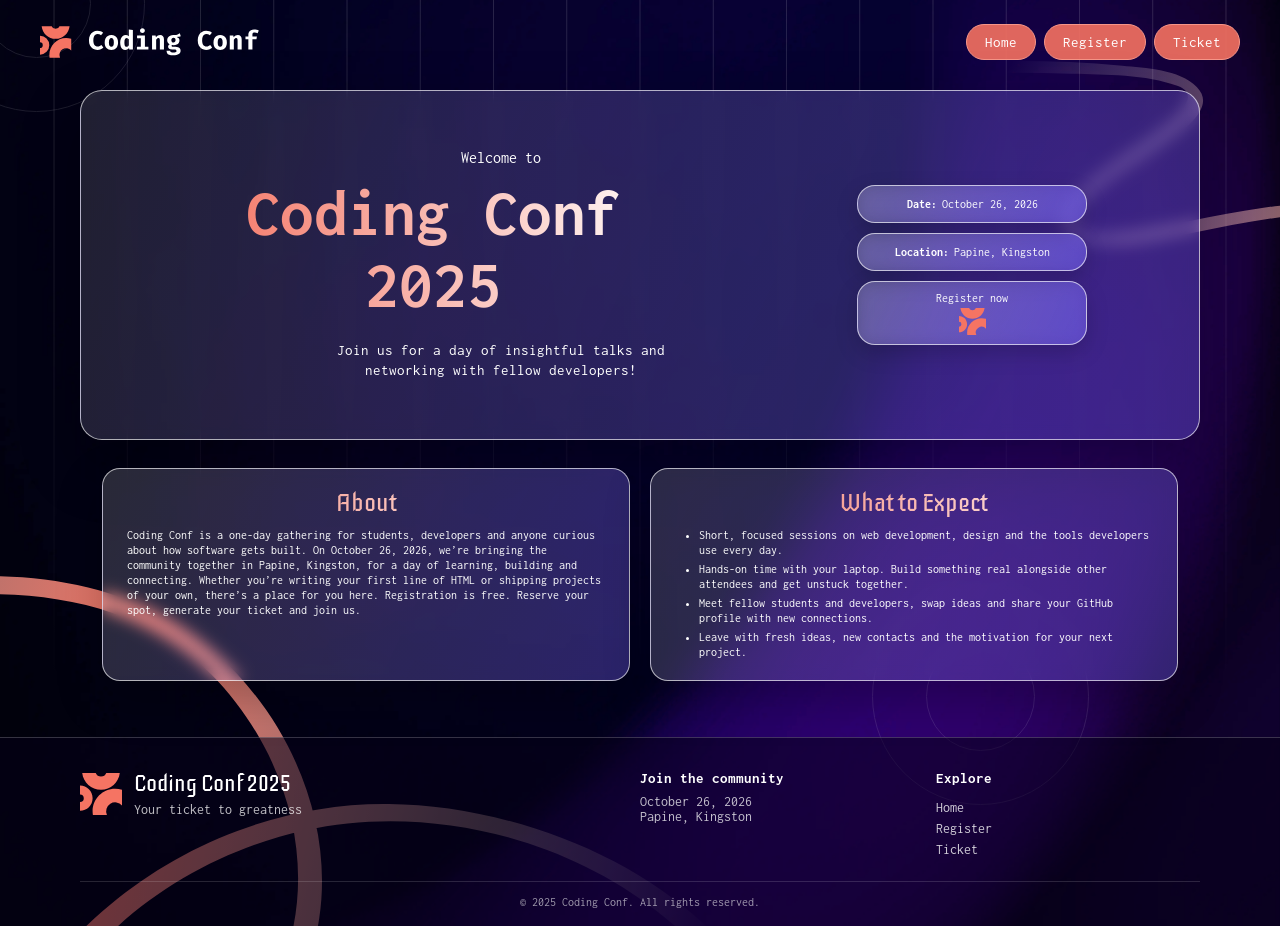
<file: 2407243_Freeman_Jamelia_IA#2/HTML/index.html>
<!DOCTYPE html>
<html lang="en">
  <head>
    <meta charset="UTF-8" />
    <meta name="viewport" content="width=device-width, initial-scale=1.0" />
    <title>Coding Conf</title>
    <link rel="icon" type="image/png" href="../assets/favicon-32x32.png" />
    <link rel="stylesheet" href="../CSS/style.css" />
    <link rel="preconnect" href="https://fonts.googleapis.com">
    <link rel="preconnect" href="https://fonts.gstatic.com" crossorigin>
    <link href="https://fonts.googleapis.com/css2?family=Inconsolata:wght@200..900&display=swap" rel="stylesheet">
    <link href="https://fonts.googleapis.com/css2?family=Iceberg&display=swap" rel="stylesheet">
  </head>

  <body class="home-page">
    <header class="home-header">
      <a class="home-brand" href="index.html" aria-label="Coding Conf home">
        <img src="../assets/logo-full.svg" alt="Coding Conf" />
      </a>
      <nav>
        <ul>
          <li>
            <a href="index.html">Home</a>
          </li>
          <li>
            <a href="login.html">Register</a>
          </li>
          <li>
            <a href="ticket.html">Ticket</a>
          </li>
        </ul>
      </nav>
    </header>
    <main class="home-content">
      <section class="home-hero">
        <div class="hero-copy">
          <p class="eyebrow">Welcome to</p>
          <h1>Coding Conf 2025</h1>
          <p class="hero-description">Join us for a day of insightful talks and networking with fellow developers!</p>
        </div>
        <div class="event-details">
          <p class="event-detail"><span>Date:</span> October 26, 2026</p>
          <p class="event-detail"><span>Location:</span> Papine, Kingston</p>
          <a class="event-register" href="login.html">
            <span>Register now</span>
            <img src="../assets/logo-mark.svg" alt="" />
          </a>
        </div>
      </section>
      <section class="home-sections" aria-label="Conference information">
        <div class="home-card">
          <h2>About</h2>
          <p>Coding Conf is a one-day gathering for students, developers and anyone curious about how software gets built. On October 26, 2026, we’re bringing the community together in Papine, Kingston, for a day of learning, building and connecting. Whether you’re writing your first line of HTML or shipping projects of your own, there’s a place for you here. Registration is free. Reserve your spot, generate your ticket and join us.</p>
        </div>
        <div class="home-card">
          <h2>What to Expect</h2>
          <ul>
            <li>Short, focused sessions on web development, design and the tools developers use every day.</li>
            <li>Hands-on time with your laptop. Build something real alongside other attendees and get unstuck together.</li>
            <li>Meet fellow students and developers, swap ideas and share your GitHub profile with new connections.</li>
            <li>Leave with fresh ideas, new contacts and the motivation for your next project.</li>
          </ul>
        </div>
      </section>
    </main>
    <footer class="site-footer">
      <div class="footer-content">
        <div class="footer-brand">
          <img src="../assets/logo-mark.svg" alt="" />
          <div>
            <p class="footer-title">Coding Conf 2025</p>
            <p class="footer-tagline">Your ticket to greatness</p>
          </div>
        </div>
        <div class="footer-event">
          <h2>Join the community</h2>
          <p>October 26, 2026<br />Papine, Kingston</p>
        </div>
        <nav class="footer-nav" aria-label="Footer navigation">
          <h2>Explore</h2>
          <a href="index.html">Home</a>
          <a href="login.html">Register</a>
          <a href="ticket.html">Ticket</a>
        </nav>
      </div>
      <p class="footer-copyright">&copy; 2025 Coding Conf. All rights reserved.</p>
    </footer>
  </body>
</html>
</file>
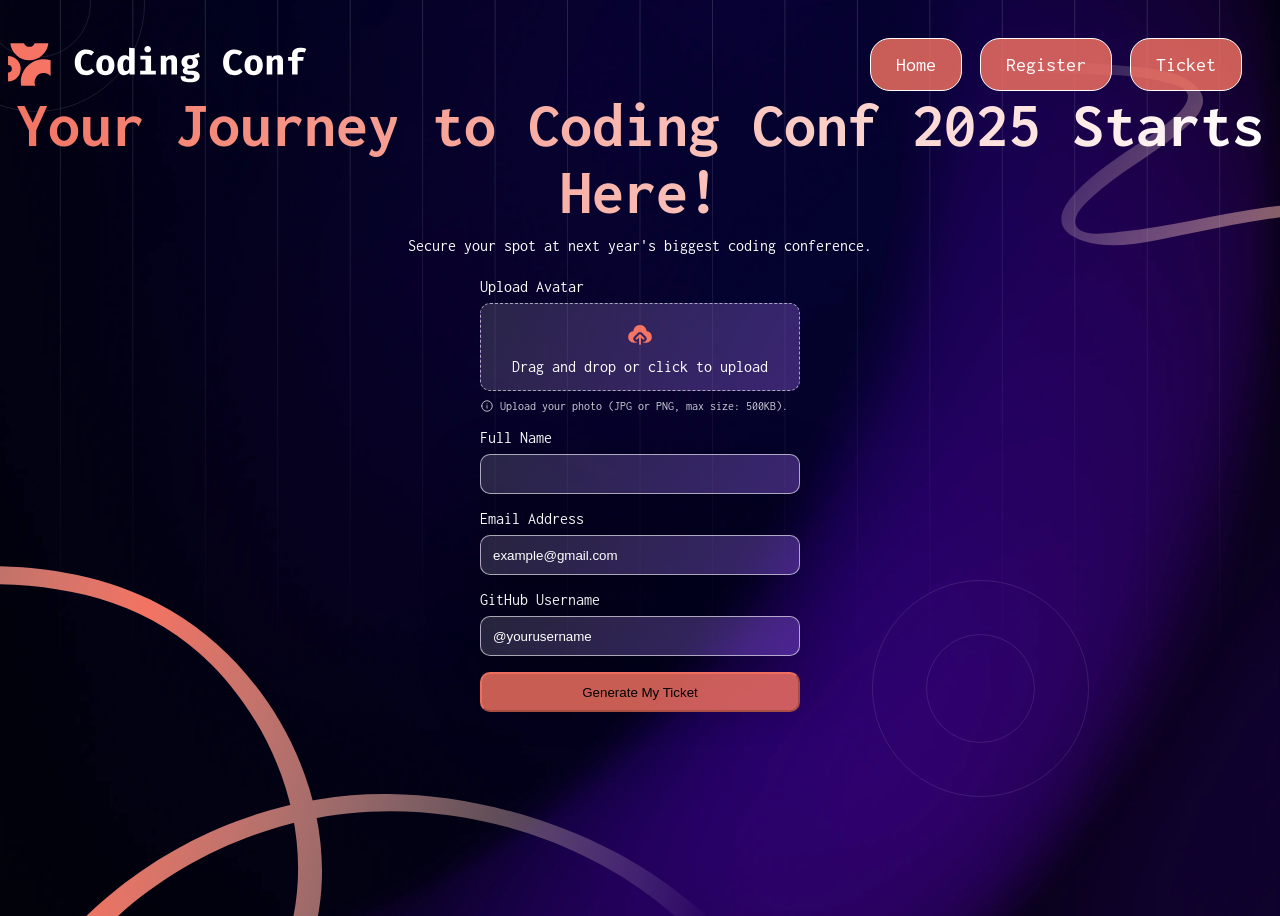
<file: 2407243_Freeman_Jamelia_IA#2/HTML/login.html>
<!DOCTYPE html>
<html lang="en">
  <head>
    <meta charset="UTF-8" />
    <meta name="viewport" content="width=device-width, initial-scale=1.0" />
    <title>Coding Conf</title>
    <link rel="icon" type="image/png" href="../assets/favicon-32x32.png" />
    <link rel="stylesheet" href="../CSS/style.css" />
    <link rel="preconnect" href="https://fonts.googleapis.com">
    <link rel="preconnect" href="https://fonts.gstatic.com" crossorigin>
    <link href="https://fonts.googleapis.com/css2?family=Inconsolata:wght@200..900&display=swap" rel="stylesheet">
    <link href="https://fonts.googleapis.com/css2?family=Iceberg&display=swap" rel="stylesheet">
    <script src="../JS/validation.js" defer></script>
  </head>

  <body>
    <header class="login-header">
      <img class="logo" src="../assets/logo-full.svg" alt="Coding Conf Logo" />
      <nav aria-label="Main navigation">
        <ul>
          <li>
            <a href="index.html">Home</a>
          </li>
          <li>
            <a href="login.html">Register</a>
          </li>
          <li>
            <a href="ticket.html">Ticket</a>
          </li>
        </ul>
      </nav>
    </header>

    <main>
      <section class="login">
        <h1>Your Journey to Coding Conf 2025 Starts Here!</h1>
        <p >Secure your spot at next year's biggest coding conference.</p>

        <form id="registration-form" action="ticket.html" method="post" novalidate>
        <div class="upload-field">
          <label class="login-title" for="file">Upload Avatar</label>
          <input class="avatar-upload-input" type="file" id="file" name="file" accept="image/png,image/jpeg" aria-describedby="avatar-hint">
          <div class="avatar-upload" id="avatar-dropzone">
            <label class="avatar-upload-trigger" for="file">
              <img class="avatar-upload-icon" src="../assets/icon-upload%20(1).svg" alt="" />
              <img class="avatar-preview" id="avatar-preview" alt="Selected avatar preview" hidden />
              <span id="avatar-prompt">Drag and drop or click to upload</span>
            </label>
            <div class="avatar-actions" id="avatar-actions" hidden>
              <button type="button" id="remove-avatar">Remove image</button>
              <button type="button" id="change-avatar">Change image</button>
            </div>
          </div>
          <div class="avatar-upload-hint" aria-live="polite">
            <img id="avatar-hint-icon" src="../assets/icon-info.svg" alt="" />
            <p id="avatar-hint">Upload your photo (JPG or PNG, max size: 500KB).</p>
          </div>
        </div>
        

        <div class="form-field">
          <label class="login-title" for="full-name">Full Name</label>
          <div class="input-box">
            <input type="text" id="full-name" name="full-name" aria-describedby="name-error" required>
          </div>
          <p class="field-error" id="name-error" role="alert" hidden></p>
        </div>

        <div class="form-field">
          <label class="login-title" for="email">Email Address</label>
          <div class="input-box">
            <input type="email" id="email" placeholder="example@gmail.com" name="email" aria-describedby="email-error" required>
          </div>
          <p class="field-error" id="email-error" role="alert" hidden></p>
        </div>

        <div class="form-field">
          <label class="login-title" for="gitHub">GitHub Username</label>
          <div class="input-box">
            <input type="text" id="gitHub" placeholder="@yourusername" name="gitHub" aria-describedby="github-error" required>
          </div>
          <p class="field-error" id="github-error" role="alert" hidden></p>
        </div>

        <button class="submit-btn" type="submit">Generate My Ticket</button>
        </form>
      </section>
    </main>
  </body>
</html>
</file>
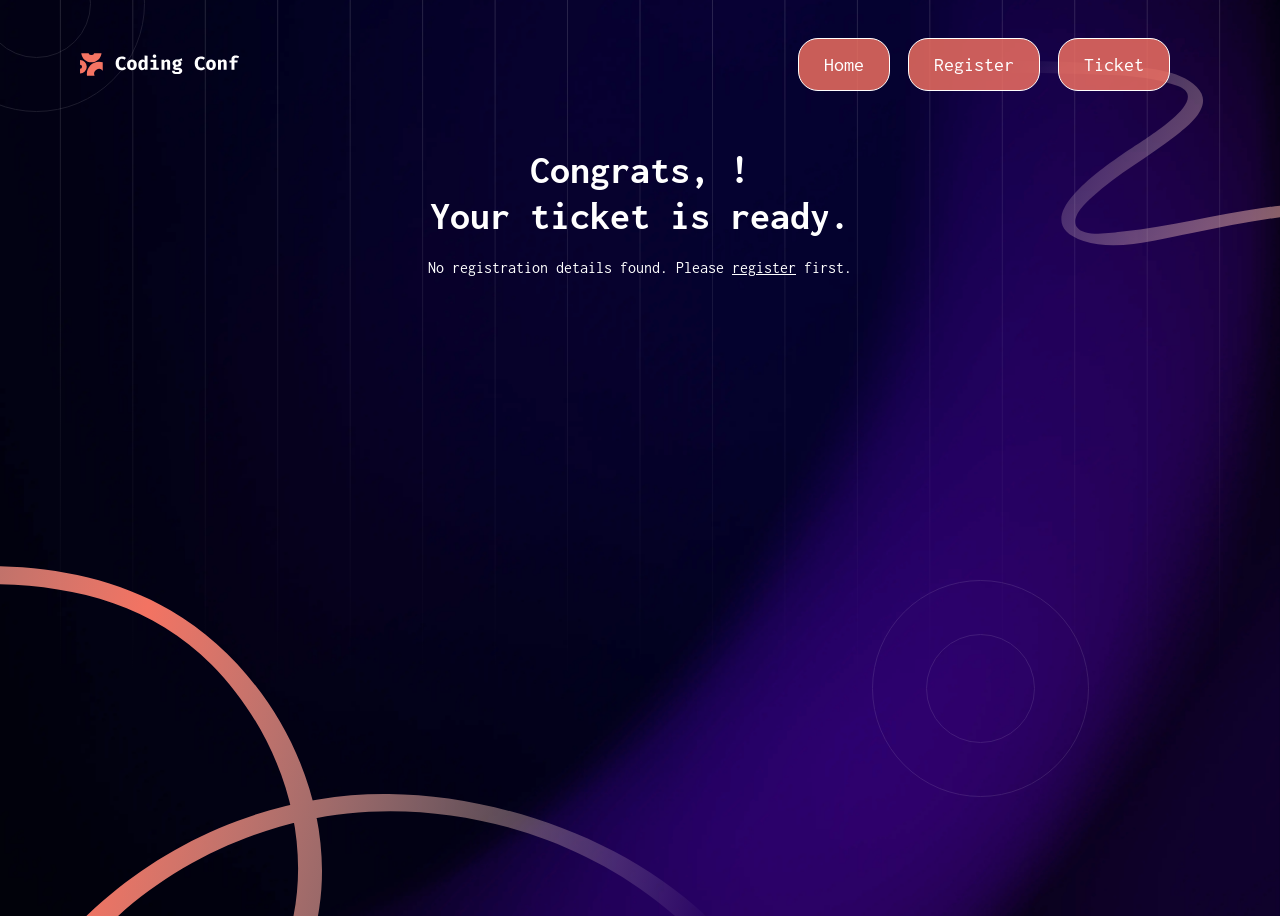
<file: 2407243_Freeman_Jamelia_IA#2/HTML/ticket.html>
<!DOCTYPE html>
<html lang="en">
  <head>
    <meta charset="UTF-8" />
    <meta name="viewport" content="width=device-width, initial-scale=1.0" />
    <title>Your Ticket | Coding Conf</title>
    <link rel="icon" type="image/png" href="../assets/favicon-32x32.png" />
    <link rel="stylesheet" href="../CSS/style.css" />
    <link rel="preconnect" href="https://fonts.googleapis.com">
    <link rel="preconnect" href="https://fonts.gstatic.com" crossorigin>
    <link href="https://fonts.googleapis.com/css2?family=Inconsolata:wght@200..900&display=swap" rel="stylesheet">
    <script src="../JS/ticket.js" defer></script>
  </head>
  <body>
    <header class="ticket-site-header">
      <img class="logo" src="../assets/logo-full.svg" alt="Coding Conf Logo" />
      <nav aria-label="Main navigation">
        <ul>
          <li><a href="index.html">Home</a></li>
          <li><a href="login.html">Register</a></li>
          <li><a href="ticket.html">Ticket</a></li>
        </ul>
      </nav>
    </header>

    <main class="ticket-page">
      <h1>Congrats, <span id="ticket-name-heading"></span>!<br />Your ticket is ready.</h1>
      <p id="ticket-message" class="ticket-message" hidden>
        No registration details found. Please <a href="login.html">register</a> first.
      </p>
      <p id="ticket-confirmation" class="ticket-confirmation" hidden>
        Your ticket details are ready. Keep this page to reference your ticket.<br />
        Registration email: <span id="ticket-confirmation-email"></span>
      </p>
      <section id="ticket-card" class="ticket-card" aria-label="Conference ticket" hidden>
        <div class="ticket-main">
          <div class="ticket-heading">
            <img src="../assets/logo-mark.svg" alt="" />
            <div>
              <h2>Coding Conf</h2>
              <p>Jan 31, 2025 / <br>Austin, TX</p>
            </div>
          </div>
          <div class="ticket-attendee">
            <img id="ticket-avatar" class="ticket-avatar" alt="Attendee avatar" />
            <div>
              <h2 id="ticket-name"></h2>
              <div class="ticket-github-details">
                <img src="../assets/icon-github.svg" alt="" aria-hidden="true" />
                <p id="ticket-github"></p>
              </div>
            </div>
          </div>
        </div>
        <aside class="ticket-stub" aria-label="Ticket number">
          <span>#<span id="ticket-number"></span></span>
        </aside>
      </section>
    </main>
  </body>
</html>
</file>
<file: 2407243_Freeman_Jamelia_IA#2/CSS/style.css>
header{
  display: flex;
  flex-direction: row;
  align-items: center;
  padding-top: 30px;
}
body{
  font-family: "Inconsolata", monospace;
  font-optical-sizing: auto;
  font-weight: 400;
  font-style: normal;
  font-variation-settings:
    "wdth" 100;
  color: white;
}
nav{
  margin-left: auto;
  padding-right: 20px;
}
.logo{
  width: 300px;
  height: auto;
  margin-right: 20px;
}
body{
  min-height: 100vh;
  background-color: #070019;
  background-image:
    url("../assets/pattern-squiggly-line-bottom-mobile-tablet.svg"),
    url("../assets/pattern-squiggly-line-top.svg"),
    url("../assets/pattern-circle.svg"),
    url("../assets/pattern-lines.svg"),
    url("../assets/background-mobile.png");
  background-repeat: no-repeat;
  background-size:
    330px auto,
    150px auto,
    110px auto,
    cover,
    cover;
  background-position:
    left bottom,
    right 12px top 28px,
    left -55px top -75px,
    center top,
    center top;
}
@media (min-width: 768px) {
  body {
    background-image:
      url("../assets/pattern-squiggly-line-bottom-mobile-tablet.svg"),
      url("../assets/pattern-squiggly-line-top.svg"),
      url("../assets/pattern-circle.svg"),
      url("../assets/pattern-lines.svg"),
      url("../assets/background-tablet.png");
    background-size:
      520px auto,
      240px auto,
      150px auto,
      cover,
      cover;
    background-position:
      left bottom,
      right 24px top 55px,
      left -45px top -75px,
      center top,
      center top;
  }
}

@media (min-width: 1200px) {
  body {
    background-image:
      url("../assets/pattern-squiggly-line-bottom-desktop.svg"),
      url("../assets/pattern-squiggly-line-top.svg"),
      url("../assets/pattern-circle.svg"),
      url("../assets/pattern-circle.svg"),
      url("../assets/pattern-lines.svg"),
      url("../assets/background-desktop.png");
    background-size:
      min(825px, 58vw) auto,
      min(446px, 32vw) auto,
      217px auto,
      217px auto,
      cover,
      cover;
    background-position:
      left bottom,
      right top 55px,
      left -72px top -105px,
      right 18% bottom 17%,
      center top,
      center top;
  }
}

nav li{
  display: inline-block;
  margin-right: 10px;
}
nav ul{
  list-style-type: none;
  overflow: hidden;
  padding: 0;
  margin: 0;
  overflow: hidden;
  display: flex;
  flex-wrap: wrap;
  flex-direction: row;
  justify-content: left;
  gap: 8px;
}
nav a{
  background-color: hsla(7, 88%, 67%, 0.815);
  text-decoration: none;
  padding: 15px 25px;
  display: block;
  text-align: center;
  color: white;
  font-size: 20px;
  border: 1px solid;
  border-radius: 20px;
}

nav a:hover{
  text-decoration: underline;
  background-color: hsl(7, 71%, 60%);
}

a:focus-visible,
button:focus-visible,
.input-box input:focus-visible{
  outline: 2px solid white;
  outline-offset: 3px;
}

.div-main{
  display: flex;
  flex-direction: row;
  align-items: center;
  justify-content: space-between;
  margin: 70px;
  text-align: center;
  background: linear-gradient(
    120deg,
    rgba(255, 255, 255, 0.14),
    rgba(140, 90, 220, 0.4)
  );
  border: 1px solid rgba(255, 255, 255, 0.6);
  border-radius: 20px;
  box-shadow: 0 24px 60px rgba(0, 0, 0, 0.45);
}
h2{
  font-family: "Iceberg", sans-serif;
  font-weight: 400;
  font-style: normal;
  background: linear-gradient(90deg, hsl(7, 86%, 67%), hsl(0, 0%, 100%));
  background-clip: text;
  -webkit-background-clip: text;
  color: transparent;
  -webkit-text-fill-color: transparent;
  margin: 0 0 0.5rem;
  padding-bottom: 0;
}
h1{
  background: linear-gradient(90deg, hsl(7, 86%, 67%), hsl(0, 0%, 100%));
  background-clip: text;
  -webkit-background-clip: text;
  color: transparent;
  -webkit-text-fill-color: transparent;
  font-size: 100px;
  margin: 0;
}

.info{
  padding: 1rem;
  text-align: center;
 background: linear-gradient(
    120deg,
    rgba(255, 255, 255, 0.14),
    rgba(140, 90, 220, 0.4)
  );
  border: 1px solid rgba(255, 255, 255, 0.6);
  border-radius: 20px;
  box-shadow: 0 24px 60px rgba(0, 0, 0, 0.45);
}

.event-details{
  display: flex;
  flex-direction: column;
  gap: 1rem;
  padding: 10px;
}

h3{
  padding: 10px;
  text-align: center;
}

.btn-register{
  display: flex;
  width: fit-content;
  align-items: center;
  justify-content: center;
  margin: 0 auto 1rem;
  border-radius: 40%;

}

.login{
  text-align: center;
}
.login h1{
  font-size: clamp(2rem, 5vw, 5rem);
}

.login > h1{
  margin: 0;
}

.login > p{
  margin: 12px 0 24px;
}

form{
  padding-left:500px;
  padding-right: 500px;
}

.login form{
  width: min(calc(100% - 2rem), 320px);
  margin: 0 auto;
  padding: 0;
  display: flex;
  flex-direction: column;
  gap: 16px;
  text-align: left;
}

.login-title{
  display: block;
}

.upload-field,
.form-field{
  display: flex;
  flex-direction: column;
  gap: 8px;
}

.avatar-upload-input{
  position: absolute;
  width: 1px;
  height: 1px;
  padding: 0;
  margin: -1px;
  overflow: hidden;
  clip: rect(0, 0, 0, 0);
  white-space: nowrap;
  border: 0;
}

.avatar-upload{
  box-sizing: border-box;
  min-height: 88px;
  padding: 12px;
  display: flex;
  flex-direction: column;
  align-items: stretch;
  justify-content: center;
  gap: 8px;
  border: 1px dashed rgba(255, 255, 255, 0.6);
  border-radius: 10px;
  background: linear-gradient(
    120deg,
    rgba(255, 255, 255, 0.14),
    rgba(140, 90, 220, 0.4)
  );
  cursor: pointer;
}

.avatar-upload img{
  width: 30px;
  height: 30px;
}

.avatar-upload-input:focus-visible ~ .avatar-upload{
  outline: 2px solid white;
  outline-offset: 3px;
}

.avatar-upload-trigger{
  display: flex;
  flex: 1;
  width: 100%;
  flex-direction: column;
  align-items: center;
  justify-content: center;
  gap: 8px;
  text-align: center;
  cursor: pointer;
}

.avatar-preview{
  width: 40px;
  height: 40px;
  object-fit: cover;
  border: 1px solid rgba(255, 255, 255, 0.3);
  border-radius: 10px;
}

.avatar-actions{
  display: flex;
  gap: 8px;
}

.avatar-actions button,
.avatar-actions label{
  padding: 4px 8px;
  border: 0;
  border-radius: 4px;
  background: rgba(255, 255, 255, 0.12);
  color: white;
  font: inherit;
  font-size: 11px;
  cursor: pointer;
}

.avatar-actions button:hover,
.avatar-actions label:hover{
  background: rgba(255, 255, 255, 0.22);
}

.avatar-upload.avatar-drop-active{
  border-color: hsl(7, 86%, 67%);
  background-color: rgba(245, 116, 99, 0.12);
}

.upload-field.has-error .avatar-upload{
  border-color: hsl(7, 86%, 67%);
}

.avatar-upload-hint{
  display: flex;
  align-items: center;
  gap: 6px;
  color: rgba(255, 255, 255, 0.8);
  font-size: 12px;
}

.avatar-upload-hint img{
  width: 14px;
  height: 14px;
}

.avatar-upload-hint p{
  margin: 0;
}

.upload-field.has-error .avatar-upload-hint{
  color: #ff9a8b;
}

.field-error{
  margin: 0;
  color: #ff9a8b;
  font-size: 12px;
}

.form-field input[aria-invalid="true"]{
  border-color: hsl(7, 86%, 67%);
}

[hidden]{
  display: none !important;
}

.avatar{
  border-radius: 10px;
  background:transparent;
  border: 2px dashed rgba(255, 255, 255, 0.2);
  backdrop-filter: blur(20px);
  box-shadow: 0 0 10px rgba(0, 0, 0, 0.2);
}


.login .input-box{
  width: 100%;
}

.input-box input{
  box-sizing: border-box;
  display: block;
  width:100%;
  height: 40px;
  border: none;
  border: 4px solid rgba(255, 255, 255, 0.2);
  background: linear-gradient(
    120deg,
    rgba(255, 255, 255, 0.14),
    rgba(140, 90, 220, 0.4)
  );
  border: 1px solid rgba(255, 255, 255, 0.6);
  border-radius: 10px;
  box-shadow: 0 24px 60px rgba(0, 0, 0, 0.45);
  color: white;
}

.input-box input::placeholder{
  color: white;
  padding-left: 10px;
}

.input-box :hover{
  cursor: pointer;
  background: linear-gradient(
    120deg,
    rgba(255, 255, 255, 0.45),
    rgba(140, 90, 220, 0.484)
  );

}

.submit-btn{
  color: #000;
  border-radius: 10px;
  border-color: hsla(7, 88%, 67%, 0.815);
  width: 100%;
  height: 40px;
  background-color: hsla(7, 88%, 67%, 0.815);
}

.submit-btn :hover{
  cursor: pointer;
}

.ticket-site-header{
  width: min(calc(100% - 32px), 1120px);
  justify-content: space-between;
  margin: 0 auto;
  padding: 30px 0 0;
}

.ticket-site-header .logo{
  display: block;
  width: 160px;
  max-width: 100%;
  height: auto;
  margin: 0;
}

.ticket-page{
  width: min(calc(100% - 2rem), 520px);
  margin: 56px auto 80px;
  text-align: center;
}

.ticket-page > h1{
  margin: 0 auto 20px;
  color: white;
  background: none;
  -webkit-text-fill-color: white;
  font-size: clamp(2rem, 6vw, 2.5rem);
  line-height: 1.15;
}

#ticket-name-heading{
  color: hsl(7, 86%, 67%);
  -webkit-text-fill-color: hsl(7, 86%, 67%);
}

.ticket-message a{
  color: white;
}

.ticket-confirmation{
  max-width: 380px;
  margin: 0 auto;
  line-height: 1.4;
  color: rgba(255, 255, 255, 0.8);
}

#ticket-confirmation-email{
  color: hsl(7, 86%, 67%);
}

.ticket-card{
  box-sizing: border-box;
  display: flex;
  width: min(100%, 450px);
  min-height: 210px;
  margin: 80px auto 0;
  padding: 20px 0 16px 16px;
  overflow: hidden;
  text-align: left;
  border: 1px solid rgba(255, 255, 255, 0.8);
  border-right-color: hsl(7, 86%, 67%);
  border-radius: 10px;
  background: linear-gradient(
    120deg,
    rgba(255, 255, 255, 0.18),
    rgba(140, 90, 220, 0.42)
  );
  box-shadow: 0 24px 60px rgba(0, 0, 0, 0.35);
}

.ticket-main{
  display: flex;
  flex: 1;
  flex-direction: column;
  justify-content: space-between;
  min-width: 0;
}

.ticket-heading,
.ticket-attendee{
  display: flex;
  align-items: center;
  gap: 12px;
}

.ticket-heading{
  padding-bottom: 12px;
}

.ticket-heading > img{
  width: 32px;
  height: 32px;
}

.ticket-heading h2,
.ticket-attendee h2{
  margin: 0;
  color: white;
  background: none;
  -webkit-text-fill-color: white;
  font-size: 20px;
}

.ticket-heading p,
.ticket-attendee p{
  margin: 4px 0 0;
  color: rgba(255, 255, 255, 0.75);
  font-size: 13px;
}

.ticket-github-details{
  display: flex;
  align-items: center;
  gap: 5px;
  margin-top: 4px;
}

.ticket-github-details p{
  margin: 0;
}

.ticket-github-details img{
  width: 14px;
  height: 15px;
  flex: 0 0 auto;
}

.ticket-attendee{
  min-width: 0;
  padding-top: 12px;
  overflow-wrap: anywhere;
}

.ticket-avatar{
  width: 60px;
  height: 60px;
  flex: 0 0 60px;
  object-fit: cover;
  border-radius: 10px;
}

.ticket-stub{
  display: flex;
  width: 54px;
  flex: 0 0 54px;
  align-items: center;
  justify-content: center;
  margin-left: 12px;
  border-left: 1px dashed rgba(255, 255, 255, 0.45);
  color: rgba(255, 255, 255, 0.6);
  font-size: 16px;
}

.ticket-stub > span{
  white-space: nowrap;
  transform: rotate(90deg);
}

@media (max-width: 480px){
  body{
    margin: 0;
  }

  .login-header{
    flex-direction: column;
    justify-content: center;
    gap: 20px;
    padding: 28px 16px 0;
  }

  .login-header .logo{
    width: 170px;
    max-width: 100%;
    margin: 0;
  }

  .login-header nav,
  .ticket-site-header nav{
    margin: 0;
    padding: 0;
  }

  .login-header nav ul,
  .ticket-site-header nav ul{
    justify-content: center;
    gap: 6px;
  }

  .login-header nav a,
  .ticket-site-header nav a{
    padding: 8px 12px;
    font-size: 14px;
  }

  .login{
    width: 100%;
    box-sizing: border-box;
    padding: 0 12px 32px;
  }

  .login > h3{
    max-width: 360px;
    margin: 20px auto 0;
    padding: 0;
    font-size: 22px;
    line-height: 1.15;
  }

  .login > p{
    max-width: 350px;
    margin: 16px auto 24px;
    font-size: 16px;
    line-height: 1.35;
  }

  .login form{
    width: 100%;
    max-width: 500px;
    gap: 20px;
  }

  .upload-field,
  .form-field{
    gap: 10px;
  }

  .login-title{
    font-size: 14px;
  }

  .avatar-upload{
    min-height: 96px;
    font-size: 14px;
  }

  .avatar-upload-hint{
    font-size: 9px;
  }

  .input-box input{
    height: 42px;
    padding: 0 14px;
    font-size: 14px;
  }

  .input-box input::placeholder{
    padding-left: 0;
  }

  .submit-btn{
    height: 42px;
    font-size: 14px;
    font-weight: 700;
  }

  .ticket-page{
    margin-top: 40px;
  }

  .ticket-site-header{
    flex-direction: column;
    justify-content: center;
    gap: 16px;
    padding-top: 28px;
  }

  .ticket-site-header .logo{
    width: 170px;
  }

  .ticket-card{
    min-height: 180px;
    margin-top: 48px;
    padding-left: 12px;
  }

  .ticket-stub{
    width: 36px;
    flex-basis: 36px;
    margin-left: 8px;
  }

  .ticket-heading h2,
  .ticket-attendee h2{
    font-size: 17px;
  }
}

.home-page{
  margin: 0;
  color: white;
  background-color: #070019;
}

.home-page *,
.home-page *::before,
.home-page *::after{
  box-sizing: border-box;
}

.home-header{
  width: min(calc(100% - 48px), 1200px);
  margin: 0 auto;
  padding: 24px 0 18px;
  justify-content: space-between;
}

.home-brand{
  display: block;
  flex: 0 0 auto;
  width: 220px;
  line-height: 0;
}

.home-brand img{
  display: block;
  width: 100%;
  height: auto;
}

.home-header nav{
  margin-left: auto;
  padding: 0;
}

.home-header nav ul{
  gap: 8px;
}

.home-header nav li{
  margin: 0;
}

.home-header nav a{
  min-width: 0;
  padding: 9px 18px;
  color: #fff;
  background: hsla(7, 88%, 67%, 0.9);
  border: 1px solid hsl(7, 86%, 75%);
  border-radius: 20px;
  font-size: 15px;
}

.home-header nav a:hover{
  background: hsl(7, 71%, 60%);
}

.home-page a:focus-visible{
  outline-color: white;
}

.home-content{
  width: min(calc(100% - 48px), 1120px);
  margin: 12px auto 56px;
}

.home-hero{
  display: grid;
  grid-template-columns: minmax(0, 1fr) 230px;
  align-items: center;
  gap: 48px;
  min-height: 350px;
  padding: 32px 10%;
  border: 1px solid rgba(255, 255, 255, 0.65);
  border-radius: 22px;
  background: linear-gradient(
    115deg,
    rgba(255, 255, 255, 0.12),
    rgba(94, 77, 201, 0.46)
  );
  box-shadow: 0 24px 60px rgba(0, 0, 0, 0.32);
  backdrop-filter: blur(8px);
}

.hero-copy{
  min-width: 0;
  text-align: center;
}

.home-page .eyebrow{
  margin: 0 0 12px;
  color: white;
  font-size: 16px;
}

.home-page .hero-copy h1{
  width: 100%;
  min-height: 0;
  max-width: 480px;
  margin: 0;
  padding: 0;
  font-size: clamp(3rem, 5.2vw, 4.5rem);
  line-height: 1.08;
  text-align: center;
}

.home-page .hero-description{
  max-width: 390px;
  margin: 18px auto 0;
  color: white;
  font-size: 15px;
  line-height: 1.35;
}

.home-page .event-details{
  display: flex;
  flex-direction: column;
  gap: 10px;
  padding: 0;
}

.home-page .event-detail,
.home-page .event-register{
  display: flex;
  min-height: 38px;
  margin: 0;
  align-items: center;
  justify-content: center;
  padding: 8px 12px;
  border: 1px solid rgba(255, 255, 255, 0.65);
  border-radius: 18px;
  background: linear-gradient(
    115deg,
    rgba(255, 255, 255, 0.2),
    rgba(108, 89, 226, 0.58)
  );
  color: white;
  font-size: 12px;
  text-align: center;
  box-shadow: 0 8px 22px rgba(0, 0, 0, 0.18);
  backdrop-filter: blur(8px);
}

.home-page .event-detail span{
  margin-right: 5px;
  font-weight: 700;
}

.home-page .event-register{
  min-height: 64px;
  flex-direction: column;
  gap: 4px;
  text-decoration: none;
}

.home-page .event-register:hover{
  background: linear-gradient(
    115deg,
    rgba(255, 255, 255, 0.3),
    rgba(108, 89, 226, 0.75)
  );
}

.home-page .event-register img{
  width: 27px;
  height: 27px;
  object-fit: contain;
}

.home-sections{
  display: grid;
  grid-template-columns: repeat(2, minmax(0, 1fr));
  gap: 20px;
  margin-top: 28px;
  padding: 0 2%;
}

.home-card{
  min-width: 0;
  padding: 20px 24px;
  border: 1px solid rgba(255, 255, 255, 0.65);
  border-radius: 18px;
  background: linear-gradient(
    115deg,
    rgba(255, 255, 255, 0.16),
    rgba(94, 77, 201, 0.45)
  );
  box-shadow: 0 18px 45px rgba(0, 0, 0, 0.25);
  backdrop-filter: blur(8px);
}

.home-page .home-card h2{
  margin: 0 0 10px;
  font-size: 24px;
  font-weight: 400;
  text-align: center;
}

.home-card p,
.home-card ul{
  margin: 0;
  color: white;
  font-size: 12px;
  line-height: 1.25;
}

.home-card ul{
  padding-left: 24px;
}

.home-card li + li{
  margin-top: 4px;
}

@media (max-width: 700px){
  .home-header{
    width: 100%;
    flex-direction: column;
    gap: 16px;
    padding: 20px 12px 0;
  }

  .home-brand{
    width: 170px;
  }

  .home-header nav{
    margin: 0;
  }

  .home-header nav ul{
    justify-content: center;
    gap: 6px;
  }

  .home-header nav a{
    padding: 8px 12px;
    font-size: 14px;
  }

  .home-content{
    width: calc(100% - 32px);
    margin: 32px auto 48px;
  }

  .home-hero{
    grid-template-columns: minmax(0, 1fr);
    gap: 24px;
    min-height: 0;
    padding: 28px 22px;
  }

  .home-page .eyebrow{
    font-size: 14px;
  }

  .home-page .hero-copy h1{
    font-size: clamp(2.8rem, 12vw, 4rem);
  }

  .home-page .hero-description{
    margin-top: 14px;
    font-size: 14px;
  }

  .home-page .event-details{
    width: min(100%, 280px);
    margin: 0 auto;
    gap: 8px;
  }

  .home-page .event-detail{
    min-height: 38px;
    font-size: 12px;
  }

  .home-page .event-register{
    min-height: 58px;
    font-size: 12px;
  }

  .home-sections{
    grid-template-columns: minmax(0, 1fr);
    gap: 14px;
    margin-top: 18px;
    padding: 0;
  }

  .home-card{
    padding: 18px;
  }

  .home-page .home-card h2{
    font-size: 22px;
  }

  .home-card p,
  .home-card ul{
    font-size: 13px;
  }
}

@media (max-width: 360px){
  .home-header nav a{
    padding: 8px 9px;
  }
}

.site-footer{
  padding: 32px max(24px, calc((100% - 1120px) / 2)) 18px;
  border-top: 1px solid rgba(255, 255, 255, 0.2);
  background: rgba(7, 0, 25, 0.55);
}

.footer-content{
  display: grid;
  grid-template-columns: 2fr 1fr 1fr;
  gap: 32px;
  align-items: start;
}

.footer-brand{
  display: flex;
  align-items: center;
  gap: 12px;
}

.footer-brand img{
  width: 42px;
  height: 42px;
}

.footer-title,
.footer-tagline,
.footer-event p,
.footer-copyright{
  margin: 0;
}

.footer-title{
  font-family: "Iceberg", sans-serif;
  font-size: 22px;
}

.footer-tagline,
.footer-event p{
  margin-top: 5px;
  color: rgba(255, 255, 255, 0.75);
  font-size: 14px;
}

.site-footer h2{
  margin: 0 0 8px;
  color: white;
  background: none;
  -webkit-text-fill-color: white;
  font-family: "Inconsolata", monospace;
  font-size: 15px;
  font-weight: 700;
}

.footer-nav{
  display: grid;
  justify-items: start;
  gap: 6px;
  margin-left: 0;
  padding: 0;
}

.footer-nav a{
  display: inline;
  padding: 0;
  border: 0;
  border-radius: 0;
  background: none;
  color: rgba(255, 255, 255, 0.8);
  font-size: 14px;
  text-decoration: none;
  text-align: left;
}

.footer-nav a:hover{
  color: white;
  text-decoration: underline;
}

.footer-copyright{
  margin-top: 24px;
  padding-top: 14px;
  border-top: 1px solid rgba(255, 255, 255, 0.14);
  color: rgba(255, 255, 255, 0.6);
  font-size: 12px;
  text-align: center;
}

@media (max-width: 600px){
  .site-footer{
    padding: 26px 20px 16px;
  }

  .footer-content{
    grid-template-columns: 1fr 1fr;
    gap: 24px 16px;
  }

  .footer-brand{
    grid-column: 1 / -1;
  }
}
</file>
